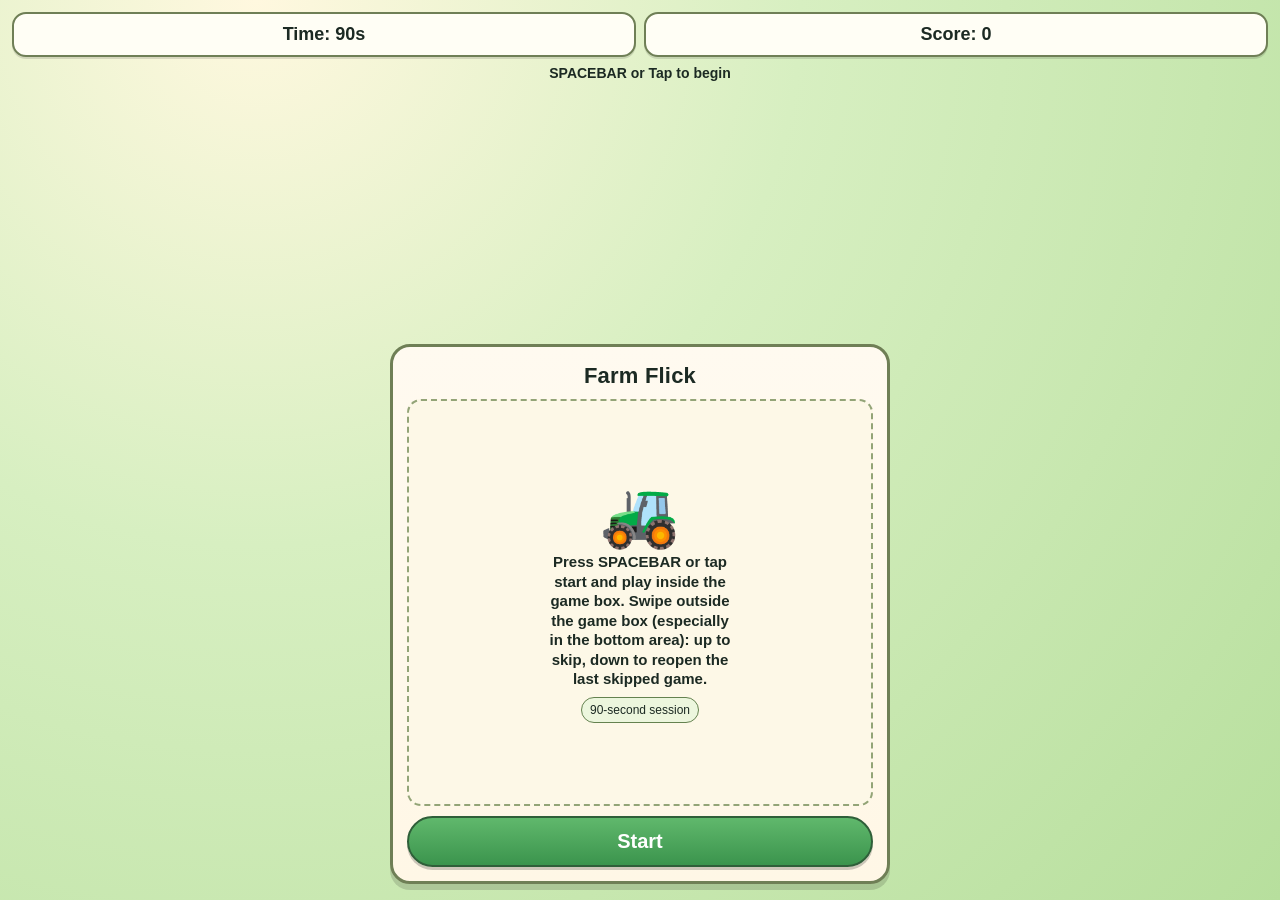
<file: index.html>
<!doctype html>
<html lang="en">
<head>
  <meta charset="utf-8">
  <meta name="viewport" content="width=device-width,initial-scale=1,maximum-scale=1,user-scalable=no">
  <title>Farm Flick Framework</title>
  <style>
    :root {
      --bg1: #f6ecd2;
      --bg2: #d7efc1;
      --bg-warn-alpha: 0;
      --bg-warn-alpha-soft: 0;
      --tempo-scale: 1;
      --ink: #1c2a23;
      --accent: #2f8f46;
      --card: #fff7e6;
      --card-line: #6f7f56;
      --danger: #e95f5f;
    }
    * {
      box-sizing: border-box;
      -webkit-tap-highlight-color: transparent;
      touch-action: manipulation;
    }
    html, body {
      margin: 0;
      width: 100%;
      height: 100%;
      overflow: hidden;
      -webkit-user-select: none;
      user-select: none;
      font-family: "Trebuchet MS", "Segoe UI", sans-serif;
      color: var(--ink);
      background:
        radial-gradient(
          circle at 82% 14%,
          rgba(255, 66, 66, var(--bg-warn-alpha)) 0%,
          rgba(255, 66, 66, 0) 54%
        ),
        radial-gradient(
          circle at 16% 84%,
          rgba(255, 128, 128, var(--bg-warn-alpha-soft)) 0%,
          rgba(255, 128, 128, 0) 48%
        ),
        radial-gradient(circle at 20% 0%, #fff8df 0%, var(--bg1) 40%, var(--bg2) 100%);
    }
    .app {
      position: relative;
      width: 100%;
      height: 100%;
      display: grid;
      grid-template-rows: auto 1fr auto;
      padding: 12px 12px 16px;
      gap: 8px;
      -webkit-user-select: none;
      user-select: none;
    }
    .hud {
      display: grid;
      grid-template-columns: 1fr 1fr;
      gap: 8px;
    }
    .pill {
      border: 2px solid var(--card-line);
      background: #fffef5;
      border-radius: 14px;
      padding: 10px 12px;
      text-align: center;
      font-weight: 700;
      font-size: 18px;
      box-shadow: 0 2px 0 rgba(0, 0, 0, 0.12);
    }
    .status {
      text-align: center;
      font-size: 14px;
      min-height: 18px;
      font-weight: 700;
    }
    .card-wrap {
      position: relative;
      display: grid;
      place-items: center;
      min-height: 0;
    }
    .card {
      width: min(92vw, 500px);
      height: min(68vh, 540px);
      min-height: 360px;
      border: 3px solid var(--card-line);
      background: linear-gradient(#fffaf0, var(--card));
      border-radius: 20px;
      box-shadow: 0 6px 0 rgba(0, 0, 0, 0.14);
      padding: 16px 14px 14px;
      display: grid;
      grid-template-rows: auto minmax(0, 1fr) minmax(40px, auto);
      gap: 10px;
      user-select: none;
    }
    .card.enter {
      animation: cardIn calc(.2s * var(--tempo-scale)) ease-out;
    }
    @keyframes cardIn {
      from { transform: translateY(12px); opacity: .7; }
      to { transform: translateY(0); opacity: 1; }
    }
    .card-head {
      text-align: center;
      font-size: 22px;
      font-weight: 800;
      letter-spacing: .2px;
      touch-action: none;
    }
    .card-body {
      border: 2px dashed #93a477;
      border-radius: 14px;
      background: #fdf8e7;
      display: grid;
      place-items: center;
      text-align: center;
      padding: 14px;
      min-height: 0;
      overflow: hidden;
      position: relative;
      z-index: 1;
    }
    .card-swipe-zone {
      width: 100%;
      min-height: 40px;
      border-radius: 12px;
      border: 1px dashed rgba(83, 109, 72, 0.35);
      background: linear-gradient(to bottom, rgba(236, 246, 221, 0.36), rgba(236, 246, 221, 0.7));
      padding-bottom: max(4px, env(safe-area-inset-bottom));
      touch-action: none;
      position: relative;
      z-index: 2;
    }
    .placeholder-icon {
      font-size: 64px;
      line-height: 1;
      margin-bottom: 6px;
      animation: bob calc(1s * var(--tempo-scale)) ease-in-out infinite alternate;
    }
    @keyframes bob {
      from { transform: translateY(0); }
      to { transform: translateY(-7px); }
    }
    .hint {
      font-size: 15px;
      line-height: 1.3;
      font-weight: 700;
      max-width: 22ch;
    }
    .chip {
      margin-top: 8px;
      font-size: 12px;
      padding: 5px 8px;
      border-radius: 999px;
      border: 1px solid #64824f;
      background: #ecf6dd;
      display: inline-block;
    }
    .mini-instruction {
      margin-top: 0;
      font-size: 16px;
      font-weight: 800;
      letter-spacing: .01em;
      padding: 8px 14px;
      text-align: center;
      justify-self: center;
      line-height: 1.2;
    }
    .burger-game {
      width: 100%;
      height: 100%;
      display: grid;
      grid-template-rows: auto 1fr;
      align-items: start;
      justify-items: center;
      gap: 10px;
      cursor: url("data:image/svg+xml,%3Csvg xmlns=%27http%3A%2F%2Fwww.w3.org%2F2000%2Fsvg%27 width=%2742%27 height=%2742%27 viewBox=%270 0 28 28%27%3E%3Crect x=%272%27 y=%279%27 width=%2710%27 height=%277%27 rx=%271.5%27 fill=%27%23e6edf3%27 stroke=%27%234d5964%27 stroke-width=%271.5%27/%3E%3Cpath d=%27M12 12h13%27 stroke=%27%237b4e28%27 stroke-width=%273%27 stroke-linecap=%27round%27/%3E%3Cpath d=%27M5 10v5M8 10v5%27 stroke=%27%234d5964%27 stroke-width=%271%27/%3E%3C/svg%3E") 6 20, pointer;
    }
    .grill-scene {
      width: min(304px, 95%);
      height: 100%;
      max-height: 220px;
      border: 3px solid #5a5d63;
      border-radius: 16px;
      background: linear-gradient(#7f838a, #61666d);
      position: relative;
      display: grid;
      grid-template-columns: repeat(3, 1fr);
      align-items: center;
      justify-items: center;
      padding: 10px 8px;
      gap: 8px;
      overflow: hidden;
      cursor: inherit;
    }
    .grill-surface {
      position: absolute;
      inset: 0;
      background:
        repeating-linear-gradient(
          to bottom,
          rgba(0, 0, 0, 0.28) 0 5px,
          rgba(255, 255, 255, 0.06) 5px 12px
      );
      pointer-events: none;
    }
    .burger-smoke-layer {
      position: absolute;
      inset: 0;
      z-index: 4;
      pointer-events: none;
      overflow: hidden;
    }
    .burger-smoke {
      position: absolute;
      width: 14px;
      height: 14px;
      margin-left: -7px;
      margin-top: -7px;
      border-radius: 50%;
      background: rgba(241, 241, 241, 0.78);
      box-shadow:
        0 0 0 2px rgba(214, 214, 214, 0.3) inset,
        0 0 8px rgba(214, 214, 214, 0.3);
      animation: grillSmoke calc(.72s * var(--tempo-scale)) ease-out forwards;
    }
    @keyframes grillSmoke {
      from { opacity: .78; transform: translate(0, 0) scale(var(--ss)); }
      to { opacity: 0; transform: translate(var(--sx), var(--sy)) scale(calc(var(--ss) + .55)); }
    }
    .patty-slot {
      position: relative;
      width: min(90px, 100%);
      aspect-ratio: 1 / 1;
      border: 0;
      background: none;
      border-radius: 50%;
      padding: 0;
      touch-action: none;
      z-index: 2;
      cursor: inherit;
    }
    .patty-face {
      position: absolute;
      inset: 0;
      border-radius: 50%;
      border: 3px solid #4d3023;
      background:
        radial-gradient(circle at 24% 20%, rgba(252, 196, 162, 0.46) 0 14%, transparent 15%),
        radial-gradient(circle at 72% 30%, rgba(235, 150, 122, 0.34) 0 18%, transparent 19%),
        radial-gradient(circle at 32% 70%, rgba(120, 57, 44, 0.3) 0 24%, transparent 25%),
        radial-gradient(circle at 50% 50%, #be7056 0 52%, #99503d 75%, #713828 100%);
      box-shadow:
        inset 0 2px 2px rgba(255, 223, 200, 0.34),
        inset 0 -10px 12px rgba(45, 20, 14, 0.34),
        0 5px 0 rgba(53, 30, 21, 0.44);
      transition:
        background calc(.16s * var(--tempo-scale)) ease,
        border-color calc(.16s * var(--tempo-scale)) ease,
        transform calc(.16s * var(--tempo-scale)) ease,
        box-shadow calc(.16s * var(--tempo-scale)) ease;
    }
    .patty-face::before,
    .patty-face::after {
      content: "";
      position: absolute;
      pointer-events: none;
    }
    .patty-face::before {
      inset: 14% 12%;
      border-radius: 50%;
      background: repeating-linear-gradient(
        -17deg,
        rgba(104, 54, 39, 0.58) 0 7px,
        rgba(160, 92, 72, 0.24) 7px 13px
      );
      opacity: 0.52;
    }
    .patty-face::after {
      left: 16%;
      right: 16%;
      top: 45%;
      height: 32%;
      border-radius: 999px;
      background: linear-gradient(
        to bottom,
        transparent 0%,
        transparent 18%,
        rgba(66, 33, 24, 0.55) 18%,
        rgba(66, 33, 24, 0.55) 36%,
        transparent 36%,
        transparent 52%,
        rgba(66, 33, 24, 0.5) 52%,
        rgba(66, 33, 24, 0.5) 68%,
        transparent 68%,
        transparent 84%,
        rgba(66, 33, 24, 0.48) 84%,
        rgba(66, 33, 24, 0.48) 100%
      );
      transform: rotate(-4deg);
      opacity: 0.74;
    }
    .patty-mark {
      position: absolute;
      left: 50%;
      top: 53%;
      width: 62%;
      height: 24%;
      margin-left: -31%;
      margin-top: -12%;
      border-radius: 999px;
      background: linear-gradient(
        to bottom,
        rgba(48, 24, 18, 0.66) 0%,
        rgba(48, 24, 18, 0.66) 18%,
        transparent 18%,
        transparent 41%,
        rgba(48, 24, 18, 0.56) 41%,
        rgba(48, 24, 18, 0.56) 60%,
        transparent 60%,
        transparent 83%,
        rgba(48, 24, 18, 0.52) 83%,
        rgba(48, 24, 18, 0.52) 100%
      );
      transform: rotate(-5deg);
      opacity: 0.8;
      transition:
        background calc(.16s * var(--tempo-scale)) ease,
        opacity calc(.16s * var(--tempo-scale)) ease,
        transform calc(.16s * var(--tempo-scale)) ease;
    }
    .patty-slot.is-flipped .patty-face {
      border-color: #3a281f;
      background:
        radial-gradient(circle at 24% 22%, rgba(173, 111, 82, 0.3) 0 12%, transparent 13%),
        radial-gradient(circle at 70% 32%, rgba(110, 62, 45, 0.36) 0 18%, transparent 19%),
        radial-gradient(circle at 34% 68%, rgba(60, 32, 24, 0.32) 0 22%, transparent 23%),
        radial-gradient(circle at 50% 50%, #86513a 0 50%, #643a2a 74%, #492a1f 100%);
      box-shadow:
        inset 0 1px 1px rgba(241, 190, 151, 0.18),
        inset 0 -11px 13px rgba(24, 11, 8, 0.42),
        0 5px 0 rgba(37, 21, 15, 0.5);
      transform: scale(1.03);
    }
    .patty-slot.is-flipped .patty-face::before {
      background: repeating-linear-gradient(
        -17deg,
        rgba(68, 34, 25, 0.64) 0 7px,
        rgba(104, 55, 40, 0.3) 7px 13px
      );
      opacity: 0.42;
    }
    .patty-slot.is-flipped .patty-face::after {
      background: linear-gradient(
        to bottom,
        transparent 0%,
        transparent 16%,
        rgba(34, 16, 12, 0.7) 16%,
        rgba(34, 16, 12, 0.7) 35%,
        transparent 35%,
        transparent 50%,
        rgba(34, 16, 12, 0.65) 50%,
        rgba(34, 16, 12, 0.65) 67%,
        transparent 67%,
        transparent 82%,
        rgba(34, 16, 12, 0.62) 82%,
        rgba(34, 16, 12, 0.62) 100%
      );
      opacity: 0.88;
    }
    .patty-slot.is-flipped .patty-mark {
      background: linear-gradient(
        to bottom,
        rgba(28, 12, 9, 0.76) 0%,
        rgba(28, 12, 9, 0.76) 20%,
        transparent 20%,
        transparent 42%,
        rgba(28, 12, 9, 0.68) 42%,
        rgba(28, 12, 9, 0.68) 61%,
        transparent 61%,
        transparent 84%,
        rgba(28, 12, 9, 0.64) 84%,
        rgba(28, 12, 9, 0.64) 100%
      );
      transform: rotate(-2deg);
      opacity: 0.92;
    }
    .burger-chip {
      margin-top: 2px;
      font-size: 16px;
      font-weight: 800;
      letter-spacing: .01em;
      padding: 8px 14px;
    }    .plant-game {
      width: 100%;
      height: 100%;
      position: relative;
      display: grid;
      grid-template-rows: auto 1fr auto;
      gap: 10px;
      align-items: start;
      justify-items: center;
    }
    .garden-bed {
      width: min(300px, 95%);
      height: 100%;
      max-height: 220px;
      position: relative;
      z-index: 1;
      border: 3px solid #6a8655;
      border-radius: 16px;
      background:
        linear-gradient(to top, #9a6f42 0 30%, #d7bf95 30% 42%, #b7d79b 42% 100%);
      display: grid;
      grid-template-columns: repeat(3, 1fr);
      align-items: end;
      gap: 6px;
      padding: 10px 8px 8px;
    }
    .plant-slot {
      position: relative;
      border: 0;
      background: none;
      height: 100%;
      min-height: 140px;
      padding: 0;
      touch-action: none;
    }
    .plant-pot {
      position: absolute;
      left: 50%;
      bottom: 6px;
      width: 52px;
      height: 38px;
      margin-left: -26px;
      border-radius: 8px 8px 14px 14px;
      border: 3px solid #644427;
      background: linear-gradient(#d08f4f, #a86435);
      box-shadow: inset 0 -6px 0 rgba(0, 0, 0, 0.15);
    }
    .plant-stem {
      position: absolute;
      left: 50%;
      bottom: 42px;
      width: 8px;
      height: 46px;
      margin-left: -4px;
      border-radius: 999px;
      background: #4f7a34;
      transition:
        transform calc(.15s * var(--tempo-scale)) ease,
        background calc(.15s * var(--tempo-scale)) ease;
    }
    .plant-leaf {
      position: absolute;
      bottom: 72px;
      width: 30px;
      height: 16px;
      border: 3px solid #44692f;
      background: #78b64d;
      border-radius: 20px 20px 20px 4px;
      transform-origin: center;
      transition:
        transform calc(.15s * var(--tempo-scale)) ease,
        background calc(.15s * var(--tempo-scale)) ease,
        border-color calc(.15s * var(--tempo-scale)) ease;
    }
    .leaf-a {
      left: 50%;
      margin-left: -30px;
      transform: rotate(-24deg);
    }
    .leaf-b {
      left: 50%;
      margin-left: 0;
      transform: scaleX(-1) rotate(-24deg);
    }
    .plant-state {
      position: absolute;
      left: 50%;
      top: 8px;
      margin-left: -20px;
      width: 40px;
      height: 30px;
      border-radius: 999px;
      border: 2px solid #587348;
      background: #edf5d8;
      font-size: 16px;
      font-weight: 900;
      display: grid;
      place-items: center;
      color: #2a4b2f;
      letter-spacing: .2px;
    }
    .plant-slot.is-dry .plant-stem {
      background: #647a4f;
      transform: skewX(-5deg);
    }
    .plant-slot.is-dry .plant-leaf {
      background: #99ad7f;
      border-color: #6d8059;
      transform: rotate(-38deg) scale(.96);
    }
    .plant-slot.is-dry .leaf-b {
      transform: scaleX(-1) rotate(-38deg) scale(.96);
    }
    .plant-slot.is-dry .plant-state {
      background: #f8e8d0;
      border-color: #8e6b3a;
      color: #8b4a2f;
    }
    .can-lane {
      width: min(300px, 95%);
      height: 92px;
      border-radius: 14px;
      border: 2px dashed #8aa270;
      background: #eff8de;
      position: relative;
      z-index: 2;
      overflow: visible;
    }
    .watering-can {
      position: absolute;
      left: 12px;
      top: 24px;
      z-index: 3;
      width: 96px;
      height: 58px;
      border: 0;
      background: none;
      padding: 0;
      touch-action: none;
      cursor: grab;
    }
    .watering-can:active {
      cursor: grabbing;
    }
    .can-body {
      position: absolute;
      left: 8px;
      top: 14px;
      width: 52px;
      height: 34px;
      border-radius: 8px;
      border: 3px solid #335f84;
      background: linear-gradient(#8fd1ff, #5ba8df);
    }
    .can-top {
      position: absolute;
      left: 16px;
      top: 8px;
      width: 34px;
      height: 10px;
      border-radius: 999px;
      border: 3px solid #335f84;
      background: #c6ecff;
    }
    .can-spout {
      position: absolute;
      right: 9px;
      top: 19px;
      width: 34px;
      height: 12px;
      border-radius: 0 999px 999px 0;
      border: 3px solid #335f84;
      border-left-width: 0;
      background: #74b9ea;
    }
    .can-handle {
      position: absolute;
      left: 2px;
      top: 12px;
      width: 20px;
      height: 30px;
      border-radius: 999px 0 0 999px;
      border: 3px solid #335f84;
      border-right-width: 0;
      background: none;
    }
    .plant-chip {
      margin-top: 0;
    }
    .wires-game {
      width: 100%;
      height: 100%;
      display: grid;
      grid-template-rows: auto 1fr;
      align-items: start;
      justify-items: center;
      gap: 10px;
    }
    .wires-stage {
      width: min(300px, 95%);
      height: 100%;
      max-height: 238px;
      border: 3px solid #5d735e;
      border-radius: 16px;
      background: linear-gradient(#f3f9ef, #dbeecf);
      box-shadow: inset 0 -7px 0 rgba(0, 0, 0, 0.08);
      padding: 10px;
      display: grid;
      grid-template-rows: auto 1fr;
      gap: 8px;
    }
    .wires-meter {
      height: 14px;
      display: grid;
      grid-template-columns: repeat(3, minmax(0, 1fr));
      gap: 5px;
      align-items: stretch;
    }
    .wires-meter-segment {
      border-radius: 999px;
      border: 2px solid #7f906f;
      background: #ebf2e6;
      box-shadow: inset 0 -2px 0 rgba(0, 0, 0, 0.12);
      transition:
        background calc(.16s * var(--tempo-scale)) ease,
        border-color calc(.16s * var(--tempo-scale)) ease,
        box-shadow calc(.16s * var(--tempo-scale)) ease;
    }
    .wires-meter-segment.is-on {
      border-color: #3f8550;
      background: linear-gradient(#9ce280, #61b64e);
      box-shadow:
        inset 0 -2px 0 rgba(0, 0, 0, 0.16),
        0 0 9px rgba(89, 170, 95, 0.36);
    }
    .wires-panel {
      position: relative;
      width: 100%;
      height: 100%;
      min-height: 150px;
      border: 2px solid #7f926f;
      border-radius: 12px;
      background:
        radial-gradient(circle at 50% 50%, rgba(244, 255, 231, 0.74) 0%, rgba(244, 255, 231, 0) 56%),
        linear-gradient(#eef8e7, #d8ebcc);
      display: grid;
      grid-template-columns: 1fr 1fr;
      column-gap: 6px;
      padding: 6px;
      touch-action: none;
      overflow: hidden;
      transition:
        border-color calc(.14s * var(--tempo-scale)) ease,
        box-shadow calc(.14s * var(--tempo-scale)) ease;
    }
    .wires-panel.is-invalid {
      border-color: #be6666;
      box-shadow: 0 0 0 2px rgba(190, 102, 102, 0.22);
      animation: wiresInvalid calc(.24s * var(--tempo-scale)) ease;
    }
    @keyframes wiresInvalid {
      0%, 100% { transform: translateX(0); }
      30% { transform: translateX(-3px); }
      60% { transform: translateX(3px); }
    }
    .wires-canvas {
      position: absolute;
      inset: 0;
      width: 100%;
      height: 100%;
      pointer-events: none;
      overflow: visible;
    }
    .wires-line {
      opacity: 0;
      transition: opacity calc(.12s * var(--tempo-scale)) linear;
      filter: drop-shadow(0 0 4px rgba(0, 0, 0, 0.2));
    }
    .wires-active-line {
      stroke-dasharray: 11 9;
      animation: wiresFlow calc(.62s * var(--tempo-scale)) linear infinite;
    }
    @keyframes wiresFlow {
      to { stroke-dashoffset: -20; }
    }
    .wires-side {
      position: relative;
      z-index: 1;
      display: grid;
      grid-template-rows: repeat(3, minmax(0, 1fr));
      gap: 7px;
      align-items: stretch;
    }
    .wires-left {
      justify-items: start;
    }
    .wires-right {
      justify-items: end;
    }
    .wires-start,
    .wires-socket {
      border-radius: 14px;
      border: 2px solid #798b70;
      box-shadow: inset 0 -2px 0 rgba(0, 0, 0, 0.08);
      display: flex;
      align-items: center;
      justify-content: center;
      padding: 0;
    }
    .wires-start {
      width: min(52px, 100%);
      min-height: 42px;
      background: #f9fff4;
      color: #27442c;
      cursor: grab;
      touch-action: none;
      transition:
        transform calc(.09s * var(--tempo-scale)) ease,
        border-color calc(.14s * var(--tempo-scale)) ease,
        background calc(.14s * var(--tempo-scale)) ease,
        opacity calc(.14s * var(--tempo-scale)) ease;
    }
    .wires-start:active {
      transform: scale(0.98);
      cursor: grabbing;
    }
    .wires-start.is-connected {
      border-color: #577d57;
      background: #deeed4;
      cursor: default;
      opacity: 0.9;
    }
    .wires-start-dot {
      width: 15px;
      height: 15px;
      border-radius: 50%;
      border: 2px solid #36503a;
      background: var(--wire-color);
      box-shadow: 0 0 0 2px rgba(90, 120, 94, 0.18);
      flex: none;
    }
    .wires-start-pin {
      width: 8px;
      height: 5px;
      margin-left: 4px;
      border-radius: 0 999px 999px 0;
      background: #5a7060;
      box-shadow: inset 0 -1px 0 rgba(0, 0, 0, 0.18);
      flex: none;
    }
    .wires-socket {
      width: min(48px, 100%);
      min-height: 38px;
      background: #f6f5ec;
      color: #2f4833;
      pointer-events: none;
      transition:
        border-color calc(.14s * var(--tempo-scale)) ease,
        background calc(.14s * var(--tempo-scale)) ease;
    }
    .wires-socket-ring {
      width: 15px;
      height: 15px;
      border-radius: 50%;
      border: 2px solid var(--wire-color);
      background: #fcfff7;
      box-shadow: inset 0 0 0 2px rgba(255, 255, 255, 0.7);
      flex: none;
      order: 2;
    }
    .wires-socket.is-filled {
      border-color: #567c57;
      background: #dfefd4;
    }
    .wires-socket.is-filled .wires-socket-ring {
      background: var(--wire-color);
      box-shadow:
        inset 0 0 0 2px rgba(255, 255, 255, 0.54),
        0 0 9px rgba(72, 112, 88, 0.26);
    }
    .wires-chip {
      margin-top: 0;
    }
    .letterfill-game {
      --letterfill-cell-size: clamp(28px, 8.2vw, 35px);
      width: 100%;
      height: 100%;
      display: grid;
      grid-template-rows: auto auto 1fr;
      align-content: start;
      justify-items: center;
      gap: 12px;
    }
    .letterfill-board {
      width: min(100%, calc((var(--letterfill-cell-size) * 5) + 24px));
      display: block;
    }
    .letterfill-row {
      display: grid;
      gap: 6px;
      align-items: stretch;
      width: 100%;
      justify-content: center;
    }
    .letterfill-row.is-app {
      grid-template-columns: repeat(3, var(--letterfill-cell-size));
    }
    .letterfill-row.is-lovin {
      grid-template-columns: repeat(5, var(--letterfill-cell-size));
      margin-top: 6px;
    }
    .letterfill-slot {
      width: var(--letterfill-cell-size);
      min-height: var(--letterfill-cell-size);
      border-radius: 9px;
      border: 2px solid #718365;
      background: #f9fff2;
      box-shadow: inset 0 -2px 0 rgba(0, 0, 0, 0.09);
      font-size: calc(var(--letterfill-cell-size) - 2px);
      font-weight: 900;
      line-height: 1;
      letter-spacing: .02em;
      color: #2f4a2f;
      padding: 0;
      transition:
        border-color calc(.14s * var(--tempo-scale)) ease,
        background calc(.14s * var(--tempo-scale)) ease;
    }
    .letterfill-slot.is-fixed {
      background: #eef5e2;
      border-color: #79896d;
      color: #395036;
      cursor: default;
    }
    .letterfill-slot.is-missing {
      background: #fff8e3;
      border-color: #9e854a;
      color: #8d6824;
    }
    .letterfill-slot.is-filled {
      background: #dff2d7;
      border-color: #588153;
      color: #26482b;
    }
    .letterfill-tiles {
      width: calc((var(--letterfill-cell-size) * 2) + 6px);
      display: grid;
      grid-template-columns: repeat(2, var(--letterfill-cell-size));
      gap: 6px;
      justify-content: center;
      margin-top: 12px;
    }
    .letterfill-tile {
      width: var(--letterfill-cell-size);
      height: var(--letterfill-cell-size);
      border-radius: 9px;
      border: 2px solid #637e56;
      background: linear-gradient(#edf8de, #d7edc4);
      box-shadow:
        inset 0 -3px 0 rgba(0, 0, 0, 0.11),
        0 2px 0 rgba(0, 0, 0, 0.1);
      font-size: calc(var(--letterfill-cell-size) - 2px);
      font-weight: 900;
      line-height: 1;
      letter-spacing: .03em;
      color: #2b4a2c;
      padding: 0;
      transition:
        border-color calc(.14s * var(--tempo-scale)) ease,
        background calc(.14s * var(--tempo-scale)) ease,
        opacity calc(.14s * var(--tempo-scale)) ease;
      touch-action: none;
      cursor: grab;
    }
    .letterfill-slot:active,
    .letterfill-tile:active {
      transform: none;
    }
    .letterfill-slot:focus,
    .letterfill-slot:focus-visible,
    .letterfill-tile:focus,
    .letterfill-tile:focus-visible {
      outline: none;
      box-shadow: none;
      transform: none;
    }
    .letterfill-tile.is-dragging {
      border-color: #3d7e52;
      background: linear-gradient(#d8f5c7, #bde7a9);
      box-shadow: inset 0 -3px 0 rgba(0, 0, 0, 0.14);
      opacity: 0.72;
      cursor: grabbing;
      transform: none;
    }
    .letterfill-tile.is-used {
      opacity: 0.42;
      border-color: #7b8b75;
      background: linear-gradient(#edf2e7, #d9dfd1);
      cursor: default;
    }
    .letterfill-drag-ghost {
      position: fixed;
      left: 0;
      top: 0;
      width: var(--letterfill-cell-size);
      height: var(--letterfill-cell-size);
      margin-left: calc(var(--letterfill-cell-size) * -0.5);
      margin-top: calc(var(--letterfill-cell-size) * -0.5);
      border-radius: 9px;
      border: 2px solid #3d7e52;
      background: linear-gradient(#d8f5c7, #bde7a9);
      box-shadow:
        inset 0 -3px 0 rgba(0, 0, 0, 0.14),
        0 5px 10px rgba(0, 0, 0, 0.2);
      display: grid;
      place-items: center;
      font-size: calc(var(--letterfill-cell-size) - 2px);
      font-weight: 900;
      letter-spacing: .03em;
      color: #254429;
      pointer-events: none;
      z-index: 20;
      transform: rotate(-4deg);
    }
    .letterfill-slot.is-invalid,
    .letterfill-tile.is-invalid {
      animation: letterfillInvalid calc(.18s * var(--tempo-scale)) ease;
      border-color: #b66161;
    }
    @keyframes letterfillInvalid {
      0%, 100% { transform: translateX(0); }
      30% { transform: translateX(-3px); }
      60% { transform: translateX(3px); }
    }
    .letterfill-chip {
      margin-top: 0;
    }
    .vanish-game {
      width: 100%;
      height: 100%;
      display: grid;
      grid-template-rows: auto 1fr;
      align-items: start;
      justify-items: center;
      gap: 10px;
    }
    .vanish-scene {
      width: min(300px, 95%);
      height: 100%;
      max-height: 238px;
      border: 3px solid #5e6180;
      border-radius: 16px;
      background:
        radial-gradient(circle at 30% 20%, #2f3955 0%, #1d2236 45%, #101423 100%);
      box-shadow: inset 0 -8px 0 rgba(0, 0, 0, 0.3);
      padding: 12px;
      display: grid;
      place-items: center;
    }
    .vanish-grid {
      width: min(236px, 100%);
      height: min(236px, 100%);
      display: grid;
      grid-template-columns: repeat(4, 1fr);
      grid-template-rows: repeat(4, 1fr);
      gap: 7px;
    }
    .vanish-tile {
      position: relative;
      border: 2px solid #5a5f75;
      border-radius: 10px;
      background: linear-gradient(#868ca5, #62687f);
      box-shadow:
        inset 0 -3px 0 rgba(0, 0, 0, 0.22),
        0 0 0 1px rgba(255, 255, 255, 0.06);
      padding: 0;
      touch-action: manipulation;
      transition:
        background calc(.16s * var(--tempo-scale)) ease,
        border-color calc(.16s * var(--tempo-scale)) ease,
        box-shadow calc(.16s * var(--tempo-scale)) ease,
        transform calc(.1s * var(--tempo-scale)) ease;
    }
    .vanish-tile:active {
      transform: scale(0.97);
    }
    .vanish-tile.is-safe-preview,
    .vanish-tile.is-revealed {
      border-color: #4eaf6d;
      background: linear-gradient(#80d993, #54a967);
      box-shadow:
        inset 0 -3px 0 rgba(0, 0, 0, 0.18),
        0 0 10px rgba(111, 230, 149, 0.35);
    }
    .vanish-tile.is-pit-flash {
      border-color: #c24f4f;
      background: linear-gradient(#ee8484, #cc5f5f);
      box-shadow: inset 0 -3px 0 rgba(0, 0, 0, 0.22);
    }
    .vanish-tile.is-avatar::before {
      content: "";
      position: absolute;
      left: 50%;
      top: 50%;
      width: 52%;
      height: 52%;
      border-radius: 50%;
      border: 2px solid #2f5635;
      background: radial-gradient(circle at 38% 36%, #fdf2cf 0 25%, #d2bc83 65%, #9f8657 100%);
      transform: translate(-50%, -50%);
      box-shadow: 0 1px 0 rgba(0, 0, 0, 0.3);
    }
    .vanish-marker {
      position: absolute;
      right: 6px;
      top: 4px;
      font-size: 11px;
      line-height: 1;
      font-weight: 900;
      color: #f2f5ff;
      text-shadow: 0 1px 0 rgba(0, 0, 0, 0.45);
      pointer-events: none;
    }
    .vanish-tile.is-start .vanish-marker {
      color: #fff6d2;
    }
    .vanish-tile.is-goal .vanish-marker {
      color: #ffe07e;
      font-size: 12px;
    }
    .vanish-chip {
      margin-top: 0;
    }    .maze-game {
      width: 100%;
      height: 100%;
      display: grid;
      grid-template-rows: auto 1fr;
      align-items: start;
      justify-items: center;
      gap: 10px;
    }
    .maze-stage {
      position: relative;
      width: min(304px, 95%);
      height: 100%;
      max-height: 238px;
      border: 3px solid #4f7356;
      border-radius: 16px;
      background:
        radial-gradient(circle at 80% 12%, rgba(255, 255, 255, 0.45) 0%, rgba(255, 255, 255, 0) 36%),
        linear-gradient(to top, #34453b 0%, #43594b 20%, #587264 40%, #668977 100%);
      box-shadow: inset 0 -8px 0 rgba(0, 0, 0, 0.2);
      overflow: hidden;
      touch-action: pan-y;
      outline: none;
    }
    .maze-stage:focus-visible {
      box-shadow:
        inset 0 -8px 0 rgba(0, 0, 0, 0.2),
        0 0 0 3px rgba(110, 178, 125, 0.35);
    }
    .maze-wall {
      position: absolute;
      top: 0;
      bottom: 0;
      width: 14px;
      border-left: 2px solid #2b3f33;
      border-right: 2px solid #2b3f33;
      background:
        repeating-linear-gradient(
          to bottom,
          #879d89 0 10px,
          #6d876f 10px 20px
        );
      opacity: 0.95;
      z-index: 2;
      pointer-events: none;
    }
    .maze-wall-left {
      left: 0;
    }
    .maze-wall-right {
      right: 0;
    }
    .maze-lanes {
      position: absolute;
      inset: 0 14px;
      display: grid;
      grid-template-columns: repeat(3, minmax(0, 1fr));
      pointer-events: none;
      z-index: 1;
    }
    .maze-lane {
      border-left: 1px dashed rgba(227, 246, 221, 0.2);
      border-right: 1px dashed rgba(227, 246, 221, 0.2);
    }
    .maze-finish {
      position: absolute;
      left: 16px;
      right: 16px;
      top: 6px;
      height: 26px;
      border-radius: 9px;
      border: 2px solid #30633d;
      background:
        repeating-linear-gradient(
          90deg,
          #dcefd4 0 10px,
          #77a06f 10px 20px
        );
      color: #24452d;
      font-size: 11px;
      font-weight: 900;
      letter-spacing: 0.14em;
      display: grid;
      place-items: center;
      box-shadow: 0 2px 0 rgba(0, 0, 0, 0.2);
      transition:
        filter calc(.18s * var(--tempo-scale)) ease,
        transform calc(.18s * var(--tempo-scale)) ease,
        border-color calc(.18s * var(--tempo-scale)) ease;
      z-index: 4;
      pointer-events: none;
    }
    .maze-finish.is-open {
      border-color: #4cad62;
      filter: brightness(1.12);
      transform: scale(1.02);
    }
    .maze-obstacles {
      position: absolute;
      inset: 0;
      z-index: 3;
      pointer-events: none;
    }
    .maze-obstacle {
      position: absolute;
      left: 14px;
      right: 14px;
      height: 48px;
      transform: translateZ(0);
    }
    .maze-obstacle-strip {
      width: 100%;
      height: 100%;
      display: grid;
      grid-template-columns: repeat(3, minmax(0, 1fr));
      gap: 4px;
      align-items: stretch;
    }
    .maze-cell {
      border-radius: 8px;
    }
    .maze-cell.is-gap {
      background: transparent;
      border: 0;
      box-shadow: none;
    }
    .maze-cell.is-block {
      border: 2px solid #4e6255;
      box-shadow: inset 0 -4px 0 rgba(0, 0, 0, 0.2);
    }
    .maze-obstacle.is-wall .maze-cell.is-block {
      background:
        repeating-linear-gradient(
          -45deg,
          #8d9d8f 0 8px,
          #788c7c 8px 16px
        );
      border-color: #4a5f4f;
    }
    .maze-obstacle.is-pillar .maze-cell.is-block {
      background:
        linear-gradient(to right, #647d6f 0 24%, #8ea294 24% 76%, #647d6f 76% 100%);
      border-color: #445c4d;
      width: 70%;
      justify-self: center;
    }
    .maze-obstacle.is-gate .maze-cell.is-block {
      background:
        repeating-linear-gradient(
          to right,
          #8ea39f 0 6px,
          #5f7974 6px 12px
        );
      border-color: #3d5d57;
    }
    .maze-avatar {
      position: absolute;
      bottom: 20px;
      left: 50%;
      width: 42px;
      height: 50px;
      margin-left: -21px;
      pointer-events: none;
      z-index: 5;
      transition: left calc(.12s * var(--tempo-scale)) ease-out;
      transform: translateX(-50%);
    }
    .maze-avatar-head {
      position: absolute;
      left: 50%;
      top: 0;
      width: 18px;
      height: 18px;
      margin-left: -9px;
      border-radius: 50%;
      border: 2px solid #38513f;
      background: radial-gradient(circle at 40% 35%, #fff0d0 0%, #d7be92 70%, #bfa173 100%);
    }
    .maze-avatar-body {
      position: absolute;
      left: 50%;
      top: 16px;
      width: 30px;
      height: 32px;
      margin-left: -15px;
      border-radius: 9px;
      border: 2px solid #305d3c;
      background:
        linear-gradient(#7ac078 0 58%, #44515d 58% 100%);
      box-shadow: inset 0 -4px 0 rgba(0, 0, 0, 0.18);
    }
    .maze-avatar.is-shifting {
      animation: mazeShift calc(.15s * var(--tempo-scale)) ease-out;
    }
    @keyframes mazeShift {
      from { transform: translateX(-50%) scale(0.96); }
      to { transform: translateX(-50%) scale(1); }
    }
    .maze-stage.is-hit {
      animation: mazeHit calc(.19s * var(--tempo-scale)) ease;
    }
    @keyframes mazeHit {
      0%, 100% { filter: brightness(1); }
      40% { filter: brightness(1.15) saturate(1.1); }
    }
    .maze-stage.is-wall-bump .maze-avatar {
      animation: mazeBump calc(.16s * var(--tempo-scale)) ease;
    }
    @keyframes mazeBump {
      0%, 100% { transform: translateX(-50%) translateY(0); }
      50% { transform: translateX(-50%) translateY(-2px); }
    }
    .maze-chip {
      margin-top: 0;
    }
    .harvest-game {
      width: 100%;
      height: 100%;
      display: grid;
      grid-template-rows: auto auto 1fr;
      gap: 8px;
      align-items: stretch;
    }
    .harvest-hud {
      display: grid;
      grid-template-columns: 1fr 1fr;
      gap: 8px;
      align-items: center;
    }
    .harvest-chip {
      margin: 0;
      justify-self: stretch;
      text-align: center;
    }
    .harvest-scene {
      position: relative;
      border: 3px solid #678155;
      border-radius: 16px;
      background:
        radial-gradient(circle at 20% 12%, rgba(255, 255, 255, 0.52) 0%, rgba(255, 255, 255, 0) 36%),
        linear-gradient(to top, #a6764b 0 20%, #d1ba8f 20% 30%, #b7d79b 30% 100%);
      overflow: hidden;
      touch-action: none;
      outline: none;
    }
    .harvest-ground {
      position: absolute;
      left: 0;
      right: 0;
      bottom: 0;
      height: 48px;
      background:
        repeating-linear-gradient(
          to right,
          rgba(255, 255, 255, 0.08) 0 14px,
          rgba(255, 255, 255, 0) 14px 28px
        ),
        linear-gradient(#8e6d48, #765537);
      border-top: 3px solid #644225;
    }
    .harvest-falls,
    .harvest-feedback {
      position: absolute;
      inset: 0;
      pointer-events: none;
    }
    .harvest-item {
      position: absolute;
      width: 30px;
      height: 30px;
      margin-left: -15px;
      margin-top: -15px;
      font-size: 0;
      line-height: 0;
      filter: drop-shadow(0 2px 1px rgba(0, 0, 0, 0.24));
      user-select: none;
    }
    .harvest-item::before {
      position: absolute;
      inset: 0;
      display: grid;
      place-items: center;
      font-size: 24px;
      line-height: 1;
      content: "";
    }
    .harvest-item.is-apple::before {
      content: "🍎";
      transform: rotate(-8deg);
    }
    .harvest-item.is-orange::before {
      content: "🍊";
      transform: rotate(5deg);
    }
    .harvest-item.is-pear::before {
      content: "🍐";
      transform: rotate(-4deg);
    }
    .harvest-basket {
      position: absolute;
      bottom: 8px;
      left: 50%;
      width: 86px;
      height: 46px;
      margin-left: -43px;
      border: 3px solid #6a4525;
      border-radius: 14px 14px 18px 18px;
      background:
        repeating-linear-gradient(
          to right,
          rgba(255, 255, 255, 0.14) 0 7px,
          rgba(255, 255, 255, 0.02) 7px 13px
        ),
        linear-gradient(#d39a61, #ab7040);
      box-shadow: inset 0 -6px 0 rgba(0, 0, 0, 0.16);
      pointer-events: none;
      transition: transform calc(.1s * var(--tempo-scale)) ease;
    }
    .harvest-basket::before {
      content: "";
      position: absolute;
      left: 50%;
      top: -18px;
      width: 52px;
      height: 24px;
      margin-left: -26px;
      border: 3px solid #744b27;
      border-bottom: 0;
      border-radius: 999px 999px 0 0;
      background: none;
      opacity: 0.8;
    }
    .harvest-basket.is-hit {
      animation: harvestBasketHit calc(.14s * var(--tempo-scale)) ease-out;
    }
    .harvest-float {
      position: absolute;
      transform: translate(-50%, -50%);
      font-size: 15px;
      line-height: 1;
      font-weight: 900;
      text-shadow: 0 1px 0 rgba(0, 0, 0, 0.38);
      animation: harvestFloat calc(.62s * var(--tempo-scale)) ease-out forwards;
      pointer-events: none;
    }
    .harvest-float.is-positive {
      color: #f5ff8f;
    }
    .harvest-float.is-neutral {
      color: #f8e5d2;
    }
    .harvest-help {
      justify-self: center;
      margin-bottom: 2px;
    }
    @keyframes harvestBasketHit {
      0% { transform: translateY(0) scale(1); }
      50% { transform: translateY(-4px) scale(1.04); }
      100% { transform: translateY(0) scale(1); }
    }
    @keyframes harvestFloat {
      from { opacity: 1; transform: translate(-50%, -50%) scale(0.82); }
      to { opacity: 0; transform: translate(-50%, -132%) scale(1.08); }
    }    .slingshot-game {
      width: 100%;
      height: 100%;
      display: grid;
      grid-template-rows: auto 1fr;
      align-items: stretch;
      gap: 10px;
    }
    .slingshot-chip {
      margin: 0;
      justify-self: center;
      text-align: center;
    }
    .slingshot-scene {
      position: relative;
      border: 3px solid #698152;
      border-radius: 16px;
      overflow: hidden;
      background:
        radial-gradient(circle at 16% 14%, rgba(255, 255, 255, 0.58) 0%, rgba(255, 255, 255, 0) 38%),
        linear-gradient(to top, #8f6746 0 22%, #b38a61 22% 31%, #c8e39f 31% 100%);
      touch-action: none;
    }
    .slingshot-hill {
      position: absolute;
      left: -10%;
      right: 28%;
      bottom: 28%;
      height: 40%;
      border-radius: 54% 46% 0 0;
      background: linear-gradient(to top, rgba(93, 140, 77, 0.92), rgba(132, 182, 109, 0.9));
      pointer-events: none;
    }
    .slingshot-target {
      position: absolute;
      right: 10.5%;
      top: 26%;
      width: 72px;
      height: 72px;
      border-radius: 50%;
      border: 4px solid #6e4528;
      box-shadow:
        0 4px 0 rgba(0, 0, 0, 0.16),
        inset 0 0 0 9px #f4efe7,
        inset 0 0 0 18px #e24f4f,
        inset 0 0 0 28px #f9f4ef;
      background: radial-gradient(circle at center, #b53f3f 0 10px, transparent 10px);
      transition:
        transform calc(.18s * var(--tempo-scale)) ease,
        filter calc(.18s * var(--tempo-scale)) ease;
      z-index: 2;
    }
    .slingshot-target::before {
      content: "";
      position: absolute;
      left: 50%;
      top: 50%;
      width: 12px;
      height: 12px;
      margin-left: -6px;
      margin-top: -6px;
      border-radius: 50%;
      background: #832323;
      box-shadow: 0 0 0 2px rgba(255, 220, 220, 0.5);
    }
    .slingshot-target.is-hit {
      transform: scale(1.07);
      filter: brightness(1.2);
      animation: slingshotHit calc(.2s * var(--tempo-scale)) ease-out;
    }
    .slingshot-target.is-miss {
      animation: slingshotMiss calc(.22s * var(--tempo-scale)) ease-out;
    }
    .slingshot-stand {
      position: absolute;
      left: 17%;
      top: 43%;
      width: 60px;
      height: 118px;
      pointer-events: none;
      z-index: 3;
    }
    .slingshot-stand::before {
      content: "";
      position: absolute;
      left: 50%;
      bottom: 0;
      width: 18px;
      height: 78px;
      margin-left: -9px;
      border-radius: 9px;
      background: linear-gradient(#8a5531, #6e401f);
      box-shadow: inset 0 2px 0 rgba(255, 210, 170, 0.26);
    }
    .slingshot-fork {
      position: absolute;
      bottom: 58px;
      width: 14px;
      height: 62px;
      border-radius: 999px;
      background: linear-gradient(#9a6038, #744321);
      box-shadow: inset 0 2px 0 rgba(255, 212, 168, 0.26);
    }
    .slingshot-fork.fork-a {
      left: 8px;
      transform: rotate(-22deg);
      transform-origin: bottom center;
    }
    .slingshot-fork.fork-b {
      right: 8px;
      transform: rotate(22deg);
      transform-origin: bottom center;
    }
    .slingshot-band {
      position: absolute;
      height: 5px;
      border-radius: 999px;
      background: linear-gradient(to right, #7f3d2e, #5d2319);
      transform-origin: left center;
      pointer-events: none;
      box-shadow: 0 1px 0 rgba(255, 210, 183, 0.24);
      z-index: 4;
    }
    .slingshot-trajectory {
      position: absolute;
      inset: 0;
      pointer-events: none;
      opacity: 0;
      transition: opacity calc(.1s * var(--tempo-scale)) ease;
      z-index: 5;
    }
    .slingshot-trajectory.is-visible {
      opacity: 1;
    }
    .slingshot-trajectory-dot {
      position: absolute;
      width: 9px;
      height: 9px;
      margin-left: -4.5px;
      margin-top: -4.5px;
      border-radius: 50%;
      background:
        radial-gradient(circle at 35% 35%, rgba(255, 251, 241, 0.95) 0 26%, rgba(250, 174, 127, 0.9) 27% 60%, rgba(216, 124, 83, 0.84) 61% 100%);
      box-shadow:
        0 0 0 1px rgba(114, 61, 37, 0.2),
        0 0 10px rgba(239, 165, 112, 0.28);
      opacity: var(--dot-alpha, .8);
    }
    .slingshot-pouch {
      position: absolute;
      width: 30px;
      height: 24px;
      margin-left: -15px;
      margin-top: -12px;
      border-radius: 10px 10px 12px 12px;
      border: 2px solid #5a281f;
      background: linear-gradient(#9b4b36, #712f23);
      box-shadow:
        0 2px 0 rgba(0, 0, 0, 0.2),
        inset 0 1px 0 rgba(255, 207, 172, 0.22);
      padding: 0;
      touch-action: none;
      cursor: grab;
      z-index: 6;
    }
    .slingshot-pouch:active {
      cursor: grabbing;
    }
    .slingshot-pouch.is-spent {
      opacity: 0.48;
      cursor: default;
    }
    .slingshot-stone {
      position: absolute;
      width: 18px;
      height: 18px;
      margin-left: -9px;
      margin-top: -9px;
      border-radius: 50%;
      background:
        radial-gradient(circle at 35% 30%, #d7dde0 0 24%, #a6afb6 25% 56%, #7d878f 57% 100%);
      box-shadow:
        0 1px 1px rgba(0, 0, 0, 0.32),
        inset 0 1px 0 rgba(255, 255, 255, 0.35);
      pointer-events: none;
      z-index: 7;
    }
    .slingshot-stone.is-spent {
      opacity: 0.72;
    }
    @keyframes slingshotHit {
      0% { transform: scale(1); }
      55% { transform: scale(1.1); }
      100% { transform: scale(1.07); }
    }
    @keyframes slingshotMiss {
      0% { transform: translateX(0); }
      25% { transform: translateX(-3px); }
      50% { transform: translateX(3px); }
      75% { transform: translateX(-2px); }
      100% { transform: translateX(0); }
    }
    .eightball-game {
      width: 100%;
      height: 100%;
      display: grid;
      grid-template-rows: auto 1fr auto;
      gap: 10px;
      align-items: start;
      justify-items: center;
    }
    .eightball-table {
      width: min(304px, 95%);
      height: 100%;
      max-height: 238px;
      border: 3px solid #5b3a1f;
      border-radius: 18px;
      position: relative;
      overflow: hidden;
      background:
        radial-gradient(circle at 20% 18%, rgba(255, 255, 255, 0.24) 0%, rgba(255, 255, 255, 0) 36%),
        linear-gradient(145deg, #247944, #165a32);
      box-shadow:
        inset 0 0 0 8px #8d5f36,
        inset 0 -6px 0 rgba(0, 0, 0, 0.2);
      touch-action: none;
      cursor: crosshair;
    }
    .eightball-pocket-layer {
      position: absolute;
      inset: 0;
      pointer-events: none;
    }
    .eightball-pocket {
      position: absolute;
      width: 40px;
      height: 40px;
      margin-left: -20px;
      margin-top: -20px;
      border-radius: 50%;
      background: #142112;
      border: 2px solid #2d3d27;
      box-shadow: inset 0 0 8px rgba(0, 0, 0, 0.6);
      pointer-events: none;
    }
    .eightball-pocket.is-target {
      border-color: #d6cf66;
      box-shadow:
        inset 0 0 8px rgba(0, 0, 0, 0.58),
        0 0 0 2px rgba(247, 226, 102, 0.35),
        0 0 16px rgba(255, 234, 97, 0.45);
      animation: eightballPocketPulse calc(1.15s * var(--tempo-scale)) ease-in-out infinite;
    }
    @keyframes eightballPocketPulse {
      0%, 100% { transform: scale(1); }
      50% { transform: scale(1.06); }
    }
    .eightball-ball {
      position: absolute;
      width: 22px;
      height: 22px;
      border-radius: 50%;
      border: 2px solid rgba(18, 25, 18, 0.65);
      pointer-events: none;
      transition:
        opacity calc(.16s * var(--tempo-scale)) linear,
        transform calc(.2s * var(--tempo-scale)) ease-out;
      box-shadow: 0 2px 2px rgba(0, 0, 0, 0.35);
    }
    .eightball-cueball {
      background:
        radial-gradient(circle at 34% 32%, #ffffff 0%, #ffffff 38%, #d7dadf 100%);
    }
    .eightball-eightball {
      display: grid;
      place-items: center;
      background:
        radial-gradient(circle at 35% 28%, #6a6a6a 0%, #2a2a2a 30%, #0f0f0f 100%);
      color: #f7f7f7;
      font-size: 10px;
      font-weight: 900;
      text-shadow: 0 1px 0 rgba(0, 0, 0, 0.4);
    }
    .eightball-label {
      width: 12px;
      height: 12px;
      border-radius: 50%;
      background: rgba(255, 255, 255, 0.92);
      color: #171717;
      line-height: 12px;
      text-align: center;
      font-size: 8px;
      font-weight: 900;
    }
    .eightball-ball.is-pocketed {
      opacity: 0;
      transform: scale(0.45);
    }
    .eightball-aim {
      position: absolute;
      inset: 0;
      pointer-events: none;
      opacity: 0;
      transition: opacity calc(.1s * var(--tempo-scale)) linear;
    }
    .eightball-aim.is-visible {
      opacity: 1;
    }
    .eightball-aim-line {
      position: absolute;
      left: 0;
      top: 0;
      height: 4px;
      border-radius: 999px;
      transform-origin: left center;
      background: linear-gradient(to right, rgba(255, 255, 255, 0.9), rgba(255, 255, 255, 0.1));
      box-shadow: 0 0 6px rgba(255, 255, 255, 0.45);
    }
    .eightball-cue-stick {
      position: absolute;
      left: 0;
      top: 0;
      height: 6px;
      border-radius: 999px;
      transform-origin: left center;
      border: 1px solid #6b4629;
      background: linear-gradient(to right, #b88553, #8f633d 70%, #6f4a2f 100%);
      box-shadow: inset 0 1px 0 rgba(255, 255, 255, 0.24);
    }
    .eightball-chip,
    .eightball-status {
      margin-top: 0;
      text-align: center;
    }
    .eightball-status {
      font-size: 13px;
      min-width: min(304px, 95%);
      background: #f2f6df;
    }
    .is-hidden {
      display: none;
    }
    .btn {
      border: 2px solid #2f5f39;
      background: linear-gradient(#60b86c, #3b944d);
      color: #fff;
      border-radius: 999px;
      font-size: 20px;
      font-weight: 900;
      padding: 12px 22px;
      box-shadow: 0 3px 0 rgba(0, 0, 0, 0.2);
    }
    .btn:active {
      transform: translateY(1px);
    }
    .swipe-cue {
      align-self: end;
      text-align: center;
      font-size: 18px;
      font-weight: 900;
      letter-spacing: .6px;
      color: #2f5f39;
      animation: cue calc(1s * var(--tempo-scale)) infinite ease-in-out;
    }
    @keyframes cue {
      0%, 100% { transform: translateY(0); opacity: .75; }
      50% { transform: translateY(-7px); opacity: 1; }
    }
    .toast {
      position: absolute;
      top: -10px;
      left: 50%;
      transform: translateX(-50%);
      color: #fff;
      background: #1f9d45;
      border: 2px solid #0b6829;
      border-radius: 10px;
      font-weight: 900;
      padding: 8px 12px;
      box-shadow: 0 4px 0 rgba(0, 0, 0, 0.2);
      animation: toastIn calc(.7s * var(--tempo-scale)) ease forwards;
      pointer-events: none;
    }
    @keyframes toastIn {
      0% { opacity: 0; transform: translate(-50%, 8px); }
      20% { opacity: 1; transform: translate(-50%, 0); }
      80% { opacity: 1; transform: translate(-50%, -2px); }
      100% { opacity: 0; transform: translate(-50%, -10px); }
    }
    .confetti-layer {
      position: absolute;
      inset: 0;
      pointer-events: none;
      overflow: hidden;
    }
    .confetti {
      position: absolute;
      width: 8px;
      height: 12px;
      border-radius: 2px;
      animation: pop calc(.7s * var(--tempo-scale)) ease-out forwards;
    }
    @keyframes pop {
      from { opacity: 1; transform: translate(var(--x), var(--y)) rotate(0deg); }
      to { opacity: 0; transform: translate(calc(var(--x) + var(--dx)), calc(var(--y) + var(--dy))) rotate(360deg); }
    }
  </style>
</head>
<body>
  <main class="app">
    <section class="hud">
      <div class="pill">Time: <span id="timer">90</span>s</div>
      <div class="pill">Score: <span id="score">0</span></div>
    </section>
    <div class="status" id="status">SPACE BAR or Tap to begin</div>
    <section class="card-wrap">
      <div id="card" class="card"></div>
      <div id="feedback"></div>
      <div id="confetti" class="confetti-layer"></div>
    </section>
  </main>
  <script src="./framework-core.js"></script>
  <script src="./minigame-burger.js"></script>
  <script src="./minigame-vanishing.js"></script>
  <script src="./minigame-plant.js"></script>
  <script src="./minigame-slingshot.js"></script>
  <script src="./minigame-maze.js"></script>
  <script src="./minigame-harvest.js"></script>
  <script src="./minigame-eightball.js"></script>
  <script src="./minigame-wires.js"></script>
  <script src="./minigame-letterfill.js"></script>
  <script src="./minigames.js"></script>
  <script src="./app.js"></script>
</body>
</html>
</file>
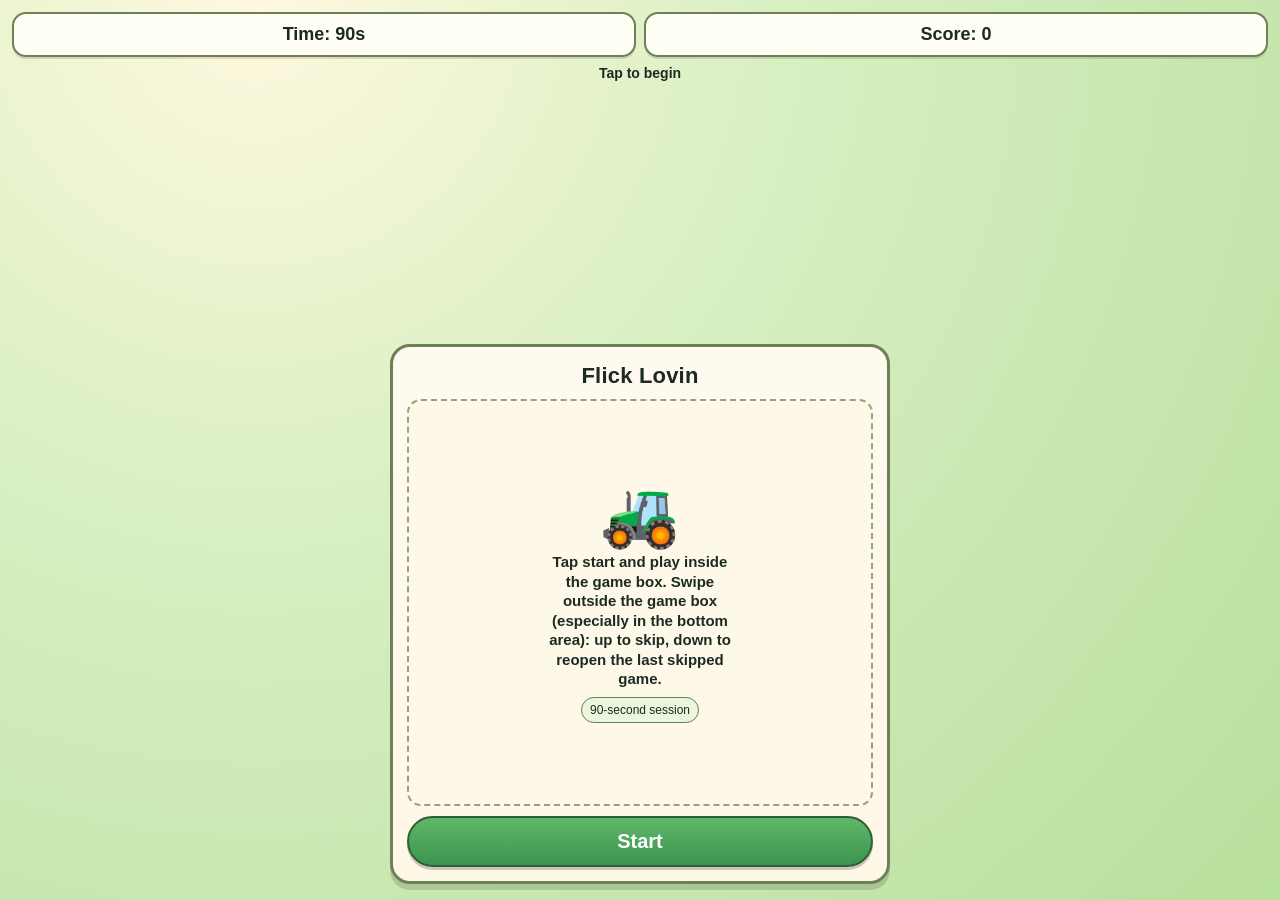
<file: comb/index.html>
<!doctype html>
<html lang="en">
<head>
  <meta charset="utf-8">
  <meta name="viewport" content="width=device-width,initial-scale=1,maximum-scale=1,user-scalable=no">
  <title>Flick Lovin</title>
  <link rel="stylesheet" href="./styles.css">
</head>
<body>
  <main class="app">
    <section class="hud">
      <div class="pill">Time: <span id="timer">90</span>s</div>
      <div class="pill">Score: <span id="score">0</span></div>
    </section>
    <div class="status" id="status">Tap to begin</div>
    <section class="card-wrap">
      <div id="card" class="card"></div>
      <div id="feedback"></div>
      <div id="confetti" class="confetti-layer"></div>
    </section>
  </main>
  <script src="./combined.js" defer></script>
</body>
</html>
</file>
<file: comb/styles.css>
:root {
      --bg1: #f6ecd2;
      --bg2: #d7efc1;
      --bg-warn-alpha: 0;
      --bg-warn-alpha-soft: 0;
      --tempo-scale: 1;
      --ink: #1c2a23;
      --accent: #2f8f46;
      --card: #fff7e6;
      --card-line: #6f7f56;
      --danger: #e95f5f;
    }
    * {
      box-sizing: border-box;
      -webkit-tap-highlight-color: transparent;
      touch-action: manipulation;
    }
    html, body {
      margin: 0;
      width: 100%;
      height: 100%;
      overflow: hidden;
      -webkit-user-select: none;
      user-select: none;
      font-family: "Trebuchet MS", "Segoe UI", sans-serif;
      color: var(--ink);
      background:
        radial-gradient(
          circle at 82% 14%,
          rgba(255, 66, 66, var(--bg-warn-alpha)) 0%,
          rgba(255, 66, 66, 0) 54%
        ),
        radial-gradient(
          circle at 16% 84%,
          rgba(255, 128, 128, var(--bg-warn-alpha-soft)) 0%,
          rgba(255, 128, 128, 0) 48%
        ),
        radial-gradient(circle at 20% 0%, #fff8df 0%, var(--bg1) 40%, var(--bg2) 100%);
    }
    .app {
      position: relative;
      width: 100%;
      height: 100%;
      display: grid;
      grid-template-rows: auto 1fr auto;
      padding: 12px 12px 16px;
      gap: 8px;
      -webkit-user-select: none;
      user-select: none;
    }
    .hud {
      display: grid;
      grid-template-columns: 1fr 1fr;
      gap: 8px;
    }
    .pill {
      border: 2px solid var(--card-line);
      background: #fffef5;
      border-radius: 14px;
      padding: 10px 12px;
      text-align: center;
      font-weight: 700;
      font-size: 18px;
      box-shadow: 0 2px 0 rgba(0, 0, 0, 0.12);
    }
    .status {
      text-align: center;
      font-size: 14px;
      min-height: 18px;
      font-weight: 700;
    }
    .card-wrap {
      position: relative;
      display: grid;
      place-items: center;
      min-height: 0;
    }
    .card {
      width: min(92vw, 500px);
      height: min(68vh, 540px);
      min-height: 360px;
      border: 3px solid var(--card-line);
      background: linear-gradient(#fffaf0, var(--card));
      border-radius: 20px;
      box-shadow: 0 6px 0 rgba(0, 0, 0, 0.14);
      padding: 16px 14px 14px;
      display: grid;
      grid-template-rows: auto minmax(0, 1fr) minmax(40px, auto);
      gap: 10px;
      user-select: none;
    }
    .card.enter {
      animation: cardIn calc(.2s * var(--tempo-scale)) ease-out;
    }
    @keyframes cardIn {
      from { transform: translateY(12px); opacity: .7; }
      to { transform: translateY(0); opacity: 1; }
    }
    .card-head {
      text-align: center;
      font-size: 22px;
      font-weight: 800;
      letter-spacing: .2px;
      touch-action: none;
    }
    .card-body {
      border: 2px dashed #93a477;
      border-radius: 14px;
      background: #fdf8e7;
      display: grid;
      place-items: center;
      text-align: center;
      padding: 14px;
      min-height: 0;
      overflow: hidden;
      position: relative;
      z-index: 1;
    }
    .card-swipe-zone {
      width: 100%;
      min-height: 40px;
      border-radius: 12px;
      border: 1px dashed rgba(83, 109, 72, 0.35);
      background: linear-gradient(to bottom, rgba(236, 246, 221, 0.36), rgba(236, 246, 221, 0.7));
      padding-bottom: max(4px, env(safe-area-inset-bottom));
      touch-action: none;
      position: relative;
      z-index: 2;
    }
    .placeholder-icon {
      font-size: 64px;
      line-height: 1;
      margin-bottom: 6px;
      animation: bob calc(1s * var(--tempo-scale)) ease-in-out infinite alternate;
    }
    @keyframes bob {
      from { transform: translateY(0); }
      to { transform: translateY(-7px); }
    }
    .hint {
      font-size: 15px;
      line-height: 1.3;
      font-weight: 700;
      max-width: 22ch;
    }
    .chip {
      margin-top: 8px;
      font-size: 12px;
      padding: 5px 8px;
      border-radius: 999px;
      border: 1px solid #64824f;
      background: #ecf6dd;
      display: inline-block;
    }
    .mini-instruction {
      margin-top: 0;
      font-size: 16px;
      font-weight: 800;
      letter-spacing: .01em;
      padding: 8px 14px;
      text-align: center;
      justify-self: center;
      line-height: 1.2;
    }
    .burger-game {
      width: 100%;
      height: 100%;
      display: grid;
      grid-template-rows: auto 1fr;
      align-items: start;
      justify-items: center;
      gap: 10px;
      cursor: url("data:image/svg+xml,%3Csvg xmlns=%27http%3A%2F%2Fwww.w3.org%2F2000%2Fsvg%27 width=%2742%27 height=%2742%27 viewBox=%270 0 28 28%27%3E%3Crect x=%272%27 y=%279%27 width=%2710%27 height=%277%27 rx=%271.5%27 fill=%27%23e6edf3%27 stroke=%27%234d5964%27 stroke-width=%271.5%27/%3E%3Cpath d=%27M12 12h13%27 stroke=%27%237b4e28%27 stroke-width=%273%27 stroke-linecap=%27round%27/%3E%3Cpath d=%27M5 10v5M8 10v5%27 stroke=%27%234d5964%27 stroke-width=%271%27/%3E%3C/svg%3E") 6 20, pointer;
    }
    .grill-scene {
      width: min(304px, 95%);
      height: 100%;
      max-height: 220px;
      border: 3px solid #5a5d63;
      border-radius: 16px;
      background: linear-gradient(#7f838a, #61666d);
      position: relative;
      display: grid;
      grid-template-columns: repeat(3, 1fr);
      align-items: center;
      justify-items: center;
      padding: 10px 8px;
      gap: 8px;
      overflow: hidden;
      cursor: inherit;
    }
    .grill-surface {
      position: absolute;
      inset: 0;
      background:
        repeating-linear-gradient(
          to bottom,
          rgba(0, 0, 0, 0.28) 0 5px,
          rgba(255, 255, 255, 0.06) 5px 12px
      );
      pointer-events: none;
    }
    .burger-smoke-layer {
      position: absolute;
      inset: 0;
      z-index: 4;
      pointer-events: none;
      overflow: hidden;
    }
    .burger-smoke {
      position: absolute;
      width: 14px;
      height: 14px;
      margin-left: -7px;
      margin-top: -7px;
      border-radius: 50%;
      background: rgba(241, 241, 241, 0.78);
      box-shadow:
        0 0 0 2px rgba(214, 214, 214, 0.3) inset,
        0 0 8px rgba(214, 214, 214, 0.3);
      animation: grillSmoke calc(.72s * var(--tempo-scale)) ease-out forwards;
    }
    @keyframes grillSmoke {
      from { opacity: .78; transform: translate(0, 0) scale(var(--ss)); }
      to { opacity: 0; transform: translate(var(--sx), var(--sy)) scale(calc(var(--ss) + .55)); }
    }
    .patty-slot {
      position: relative;
      width: min(90px, 100%);
      aspect-ratio: 1 / 1;
      border: 0;
      background: none;
      border-radius: 50%;
      padding: 0;
      touch-action: none;
      z-index: 2;
      cursor: inherit;
    }
    .patty-face {
      position: absolute;
      inset: 0;
      border-radius: 50%;
      border: 3px solid #4d3023;
      background:
        radial-gradient(circle at 24% 20%, rgba(252, 196, 162, 0.46) 0 14%, transparent 15%),
        radial-gradient(circle at 72% 30%, rgba(235, 150, 122, 0.34) 0 18%, transparent 19%),
        radial-gradient(circle at 32% 70%, rgba(120, 57, 44, 0.3) 0 24%, transparent 25%),
        radial-gradient(circle at 50% 50%, #be7056 0 52%, #99503d 75%, #713828 100%);
      box-shadow:
        inset 0 2px 2px rgba(255, 223, 200, 0.34),
        inset 0 -10px 12px rgba(45, 20, 14, 0.34),
        0 5px 0 rgba(53, 30, 21, 0.44);
      transition:
        background calc(.16s * var(--tempo-scale)) ease,
        border-color calc(.16s * var(--tempo-scale)) ease,
        transform calc(.16s * var(--tempo-scale)) ease,
        box-shadow calc(.16s * var(--tempo-scale)) ease;
    }
    .patty-face::before,
    .patty-face::after {
      content: "";
      position: absolute;
      pointer-events: none;
    }
    .patty-face::before {
      inset: 14% 12%;
      border-radius: 50%;
      background: repeating-linear-gradient(
        -17deg,
        rgba(104, 54, 39, 0.58) 0 7px,
        rgba(160, 92, 72, 0.24) 7px 13px
      );
      opacity: 0.52;
    }
    .patty-face::after {
      left: 16%;
      right: 16%;
      top: 45%;
      height: 32%;
      border-radius: 999px;
      background: linear-gradient(
        to bottom,
        transparent 0%,
        transparent 18%,
        rgba(66, 33, 24, 0.55) 18%,
        rgba(66, 33, 24, 0.55) 36%,
        transparent 36%,
        transparent 52%,
        rgba(66, 33, 24, 0.5) 52%,
        rgba(66, 33, 24, 0.5) 68%,
        transparent 68%,
        transparent 84%,
        rgba(66, 33, 24, 0.48) 84%,
        rgba(66, 33, 24, 0.48) 100%
      );
      transform: rotate(-4deg);
      opacity: 0.74;
    }
    .patty-mark {
      position: absolute;
      left: 50%;
      top: 53%;
      width: 62%;
      height: 24%;
      margin-left: -31%;
      margin-top: -12%;
      border-radius: 999px;
      background: linear-gradient(
        to bottom,
        rgba(48, 24, 18, 0.66) 0%,
        rgba(48, 24, 18, 0.66) 18%,
        transparent 18%,
        transparent 41%,
        rgba(48, 24, 18, 0.56) 41%,
        rgba(48, 24, 18, 0.56) 60%,
        transparent 60%,
        transparent 83%,
        rgba(48, 24, 18, 0.52) 83%,
        rgba(48, 24, 18, 0.52) 100%
      );
      transform: rotate(-5deg);
      opacity: 0.8;
      transition:
        background calc(.16s * var(--tempo-scale)) ease,
        opacity calc(.16s * var(--tempo-scale)) ease,
        transform calc(.16s * var(--tempo-scale)) ease;
    }
    .patty-slot.is-flipped .patty-face {
      border-color: #3a281f;
      background:
        radial-gradient(circle at 24% 22%, rgba(173, 111, 82, 0.3) 0 12%, transparent 13%),
        radial-gradient(circle at 70% 32%, rgba(110, 62, 45, 0.36) 0 18%, transparent 19%),
        radial-gradient(circle at 34% 68%, rgba(60, 32, 24, 0.32) 0 22%, transparent 23%),
        radial-gradient(circle at 50% 50%, #86513a 0 50%, #643a2a 74%, #492a1f 100%);
      box-shadow:
        inset 0 1px 1px rgba(241, 190, 151, 0.18),
        inset 0 -11px 13px rgba(24, 11, 8, 0.42),
        0 5px 0 rgba(37, 21, 15, 0.5);
      transform: scale(1.03);
    }
    .patty-slot.is-flipped .patty-face::before {
      background: repeating-linear-gradient(
        -17deg,
        rgba(68, 34, 25, 0.64) 0 7px,
        rgba(104, 55, 40, 0.3) 7px 13px
      );
      opacity: 0.42;
    }
    .patty-slot.is-flipped .patty-face::after {
      background: linear-gradient(
        to bottom,
        transparent 0%,
        transparent 16%,
        rgba(34, 16, 12, 0.7) 16%,
        rgba(34, 16, 12, 0.7) 35%,
        transparent 35%,
        transparent 50%,
        rgba(34, 16, 12, 0.65) 50%,
        rgba(34, 16, 12, 0.65) 67%,
        transparent 67%,
        transparent 82%,
        rgba(34, 16, 12, 0.62) 82%,
        rgba(34, 16, 12, 0.62) 100%
      );
      opacity: 0.88;
    }
    .patty-slot.is-flipped .patty-mark {
      background: linear-gradient(
        to bottom,
        rgba(28, 12, 9, 0.76) 0%,
        rgba(28, 12, 9, 0.76) 20%,
        transparent 20%,
        transparent 42%,
        rgba(28, 12, 9, 0.68) 42%,
        rgba(28, 12, 9, 0.68) 61%,
        transparent 61%,
        transparent 84%,
        rgba(28, 12, 9, 0.64) 84%,
        rgba(28, 12, 9, 0.64) 100%
      );
      transform: rotate(-2deg);
      opacity: 0.92;
    }
    .burger-chip {
      margin-top: 2px;
      font-size: 16px;
      font-weight: 800;
      letter-spacing: .01em;
      padding: 8px 14px;
    }    .plant-game {
      width: 100%;
      height: 100%;
      position: relative;
      display: grid;
      grid-template-rows: auto 1fr auto;
      gap: 10px;
      align-items: start;
      justify-items: center;
    }
    .garden-bed {
      width: min(300px, 95%);
      height: 100%;
      max-height: 220px;
      position: relative;
      z-index: 1;
      border: 3px solid #6a8655;
      border-radius: 16px;
      background:
        linear-gradient(to top, #9a6f42 0 30%, #d7bf95 30% 42%, #b7d79b 42% 100%);
      display: grid;
      grid-template-columns: repeat(3, 1fr);
      align-items: end;
      gap: 6px;
      padding: 10px 8px 8px;
    }
    .plant-slot {
      position: relative;
      border: 0;
      background: none;
      height: 100%;
      min-height: 140px;
      padding: 0;
      touch-action: none;
    }
    .plant-pot {
      position: absolute;
      left: 50%;
      bottom: 6px;
      width: 52px;
      height: 38px;
      margin-left: -26px;
      border-radius: 8px 8px 14px 14px;
      border: 3px solid #644427;
      background: linear-gradient(#d08f4f, #a86435);
      box-shadow: inset 0 -6px 0 rgba(0, 0, 0, 0.15);
    }
    .plant-stem {
      position: absolute;
      left: 50%;
      bottom: 42px;
      width: 8px;
      height: 46px;
      margin-left: -4px;
      border-radius: 999px;
      background: #4f7a34;
      transition:
        transform calc(.15s * var(--tempo-scale)) ease,
        background calc(.15s * var(--tempo-scale)) ease;
    }
    .plant-leaf {
      position: absolute;
      bottom: 72px;
      width: 30px;
      height: 16px;
      border: 3px solid #44692f;
      background: #78b64d;
      border-radius: 20px 20px 20px 4px;
      transform-origin: center;
      transition:
        transform calc(.15s * var(--tempo-scale)) ease,
        background calc(.15s * var(--tempo-scale)) ease,
        border-color calc(.15s * var(--tempo-scale)) ease;
    }
    .leaf-a {
      left: 50%;
      margin-left: -30px;
      transform: rotate(-24deg);
    }
    .leaf-b {
      left: 50%;
      margin-left: 0;
      transform: scaleX(-1) rotate(-24deg);
    }
    .plant-state {
      position: absolute;
      left: 50%;
      top: 8px;
      margin-left: -20px;
      width: 40px;
      height: 30px;
      border-radius: 999px;
      border: 2px solid #587348;
      background: #edf5d8;
      font-size: 16px;
      font-weight: 900;
      display: grid;
      place-items: center;
      color: #2a4b2f;
      letter-spacing: .2px;
    }
    .plant-slot.is-dry .plant-stem {
      background: #647a4f;
      transform: skewX(-5deg);
    }
    .plant-slot.is-dry .plant-leaf {
      background: #99ad7f;
      border-color: #6d8059;
      transform: rotate(-38deg) scale(.96);
    }
    .plant-slot.is-dry .leaf-b {
      transform: scaleX(-1) rotate(-38deg) scale(.96);
    }
    .plant-slot.is-dry .plant-state {
      background: #f8e8d0;
      border-color: #8e6b3a;
      color: #8b4a2f;
    }
    .can-lane {
      width: min(300px, 95%);
      height: 92px;
      border-radius: 14px;
      border: 2px dashed #8aa270;
      background: #eff8de;
      position: relative;
      z-index: 2;
      overflow: visible;
    }
    .watering-can {
      position: absolute;
      left: 12px;
      top: 24px;
      z-index: 3;
      width: 96px;
      height: 58px;
      border: 0;
      background: none;
      padding: 0;
      touch-action: none;
      cursor: grab;
    }
    .watering-can:active {
      cursor: grabbing;
    }
    .can-body {
      position: absolute;
      left: 8px;
      top: 14px;
      width: 52px;
      height: 34px;
      border-radius: 8px;
      border: 3px solid #335f84;
      background: linear-gradient(#8fd1ff, #5ba8df);
    }
    .can-top {
      position: absolute;
      left: 16px;
      top: 8px;
      width: 34px;
      height: 10px;
      border-radius: 999px;
      border: 3px solid #335f84;
      background: #c6ecff;
    }
    .can-spout {
      position: absolute;
      right: 9px;
      top: 19px;
      width: 34px;
      height: 12px;
      border-radius: 0 999px 999px 0;
      border: 3px solid #335f84;
      border-left-width: 0;
      background: #74b9ea;
    }
    .can-handle {
      position: absolute;
      left: 2px;
      top: 12px;
      width: 20px;
      height: 30px;
      border-radius: 999px 0 0 999px;
      border: 3px solid #335f84;
      border-right-width: 0;
      background: none;
    }
    .plant-chip {
      margin-top: 0;
    }
    .letterfill-game {
      --letterfill-cell-size: clamp(34px, 10vw, 42px);
      width: 100%;
      height: 100%;
      display: grid;
      grid-template-rows: minmax(58px, auto) auto 1fr;
      align-content: start;
      justify-items: center;
      gap: 12px;
    }
    .letterfill-board {
      width: min(100%, calc((var(--letterfill-cell-size) * 5) + 24px));
      display: block;
      margin-top: 6px;
    }
    .letterfill-row {
      display: grid;
      gap: 6px;
      align-items: stretch;
      width: 100%;
      justify-content: center;
    }
    .letterfill-row.is-app {
      grid-template-columns: repeat(3, var(--letterfill-cell-size));
    }
    .letterfill-row.is-lovin {
      grid-template-columns: repeat(5, var(--letterfill-cell-size));
      margin-top: 6px;
    }
    .letterfill-slot {
      width: var(--letterfill-cell-size);
      min-height: var(--letterfill-cell-size);
      border-radius: 9px;
      border: 2px solid #718365;
      background: #f9fff2;
      box-shadow: inset 0 -2px 0 rgba(0, 0, 0, 0.09);
      font-size: calc(var(--letterfill-cell-size) - 2px);
      font-weight: 900;
      line-height: 1;
      letter-spacing: .02em;
      color: #2f4a2f;
      padding: 0;
      transition:
        border-color calc(.14s * var(--tempo-scale)) ease,
        background calc(.14s * var(--tempo-scale)) ease;
    }
    .letterfill-slot.is-fixed {
      background: #eef5e2;
      border-color: #79896d;
      color: #395036;
      cursor: default;
    }
    .letterfill-slot.is-missing {
      background: #fff8e3;
      border-color: #9e854a;
      color: #8d6824;
    }
    .letterfill-slot.is-filled {
      background: #dff2d7;
      border-color: #588153;
      color: #26482b;
    }
    .letterfill-tiles {
      width: calc((var(--letterfill-cell-size) * 2) + 6px);
      display: grid;
      grid-template-columns: repeat(2, var(--letterfill-cell-size));
      gap: 6px;
      justify-content: center;
      margin-top: 12px;
    }
    .letterfill-tile {
      width: var(--letterfill-cell-size);
      height: var(--letterfill-cell-size);
      border-radius: 9px;
      border: 2px solid #637e56;
      background: linear-gradient(#edf8de, #d7edc4);
      box-shadow:
        inset 0 -3px 0 rgba(0, 0, 0, 0.11),
        0 2px 0 rgba(0, 0, 0, 0.1);
      font-size: calc(var(--letterfill-cell-size) - 2px);
      font-weight: 900;
      line-height: 1;
      letter-spacing: .03em;
      color: #2b4a2c;
      padding: 0;
      transition:
        border-color calc(.14s * var(--tempo-scale)) ease,
        background calc(.14s * var(--tempo-scale)) ease,
        opacity calc(.14s * var(--tempo-scale)) ease;
      touch-action: none;
      cursor: grab;
    }
    .letterfill-slot:active,
    .letterfill-tile:active {
      transform: none;
    }
    .letterfill-slot:focus,
    .letterfill-slot:focus-visible,
    .letterfill-tile:focus,
    .letterfill-tile:focus-visible {
      outline: none;
      box-shadow: none;
      transform: none;
    }
    .letterfill-tile.is-dragging {
      border-color: #3d7e52;
      background: linear-gradient(#d8f5c7, #bde7a9);
      box-shadow: inset 0 -3px 0 rgba(0, 0, 0, 0.14);
      opacity: 0.72;
      cursor: grabbing;
      transform: none;
    }
    .letterfill-tile.is-used {
      opacity: 0.42;
      border-color: #7b8b75;
      background: linear-gradient(#edf2e7, #d9dfd1);
      cursor: default;
    }
    .letterfill-drag-ghost {
      position: fixed;
      left: 0;
      top: 0;
      width: var(--letterfill-cell-size);
      height: var(--letterfill-cell-size);
      margin-left: calc(var(--letterfill-cell-size) * -0.5);
      margin-top: calc(var(--letterfill-cell-size) * -0.5);
      border-radius: 9px;
      border: 2px solid #3d7e52;
      background: linear-gradient(#d8f5c7, #bde7a9);
      box-shadow:
        inset 0 -3px 0 rgba(0, 0, 0, 0.14),
        0 5px 10px rgba(0, 0, 0, 0.2);
      display: grid;
      place-items: center;
      font-size: calc(var(--letterfill-cell-size) - 2px);
      font-weight: 900;
      letter-spacing: .03em;
      color: #254429;
      pointer-events: none;
      z-index: 20;
      transform: rotate(-4deg);
    }
    .letterfill-slot.is-invalid,
    .letterfill-tile.is-invalid {
      animation: letterfillInvalid calc(.18s * var(--tempo-scale)) ease;
      border-color: #b66161;
    }
    @keyframes letterfillInvalid {
      0%, 100% { transform: translateX(0); }
      30% { transform: translateX(-3px); }
      60% { transform: translateX(3px); }
    }
    .letterfill-chip {
      margin-top: 0;
      align-self: stretch;
      display: flex;
      align-items: center;
      justify-content: center;
    }
    .vanish-game {
      width: 100%;
      height: 100%;
      display: grid;
      grid-template-rows: auto 1fr;
      align-items: start;
      justify-items: center;
      gap: 10px;
    }
    .vanish-scene {
      width: min(300px, 95%);
      height: 100%;
      max-height: 238px;
      border: 3px solid #5e6180;
      border-radius: 16px;
      background:
        radial-gradient(circle at 30% 20%, #2f3955 0%, #1d2236 45%, #101423 100%);
      box-shadow: inset 0 -8px 0 rgba(0, 0, 0, 0.3);
      padding: 12px;
      display: grid;
      place-items: center;
    }
    .vanish-grid {
      width: min(236px, 100%);
      height: min(236px, 100%);
      display: grid;
      grid-template-columns: repeat(4, 1fr);
      grid-template-rows: repeat(4, 1fr);
      gap: 7px;
    }
    .vanish-tile {
      position: relative;
      border: 2px solid #5a5f75;
      border-radius: 10px;
      background: linear-gradient(#868ca5, #62687f);
      box-shadow:
        inset 0 -3px 0 rgba(0, 0, 0, 0.22),
        0 0 0 1px rgba(255, 255, 255, 0.06);
      padding: 0;
      touch-action: manipulation;
      transition:
        background calc(.16s * var(--tempo-scale)) ease,
        border-color calc(.16s * var(--tempo-scale)) ease,
        box-shadow calc(.16s * var(--tempo-scale)) ease,
        transform calc(.1s * var(--tempo-scale)) ease;
    }
    .vanish-tile:active {
      transform: scale(0.97);
    }
    .vanish-tile.is-safe-preview,
    .vanish-tile.is-revealed {
      border-color: #4eaf6d;
      background: linear-gradient(#80d993, #54a967);
      box-shadow:
        inset 0 -3px 0 rgba(0, 0, 0, 0.18),
        0 0 10px rgba(111, 230, 149, 0.35);
    }
    .vanish-tile.is-pit-flash {
      border-color: #c24f4f;
      background: linear-gradient(#ee8484, #cc5f5f);
      box-shadow: inset 0 -3px 0 rgba(0, 0, 0, 0.22);
    }
    .vanish-tile.is-avatar::before {
      content: "";
      position: absolute;
      left: 50%;
      top: 50%;
      width: 52%;
      height: 52%;
      border-radius: 50%;
      border: 2px solid #2f5635;
      background: radial-gradient(circle at 38% 36%, #fdf2cf 0 25%, #d2bc83 65%, #9f8657 100%);
      transform: translate(-50%, -50%);
      box-shadow: 0 1px 0 rgba(0, 0, 0, 0.3);
    }
    .vanish-marker {
      position: absolute;
      right: 6px;
      top: 4px;
      font-size: 11px;
      line-height: 1;
      font-weight: 900;
      color: #f2f5ff;
      text-shadow: 0 1px 0 rgba(0, 0, 0, 0.45);
      pointer-events: none;
    }
    .vanish-tile.is-start .vanish-marker {
      color: #fff6d2;
    }
    .vanish-tile.is-goal .vanish-marker {
      color: #ffe07e;
      font-size: 12px;
    }
    .vanish-chip {
      margin-top: 0;
    }
    .eightball-game {
      width: 100%;
      height: 100%;
      display: grid;
      grid-template-rows: auto 1fr auto;
      gap: 10px;
      align-items: start;
      justify-items: center;
    }
    .eightball-table {
      width: min(304px, 95%);
      height: 100%;
      max-height: 238px;
      border: 3px solid #5b3a1f;
      border-radius: 18px;
      position: relative;
      overflow: hidden;
      background:
        radial-gradient(circle at 20% 18%, rgba(255, 255, 255, 0.24) 0%, rgba(255, 255, 255, 0) 36%),
        linear-gradient(145deg, #247944, #165a32);
      box-shadow:
        inset 0 0 0 8px #8d5f36,
        inset 0 -6px 0 rgba(0, 0, 0, 0.2);
      touch-action: none;
      cursor: crosshair;
    }
    .eightball-pocket-layer {
      position: absolute;
      inset: 0;
      pointer-events: none;
    }
    .eightball-pocket {
      position: absolute;
      width: 40px;
      height: 40px;
      margin-left: -20px;
      margin-top: -20px;
      border-radius: 50%;
      background: #142112;
      border: 2px solid #2d3d27;
      box-shadow: inset 0 0 8px rgba(0, 0, 0, 0.6);
      pointer-events: none;
    }
    .eightball-pocket.is-target {
      border-color: #d6cf66;
      box-shadow:
        inset 0 0 8px rgba(0, 0, 0, 0.58),
        0 0 0 2px rgba(247, 226, 102, 0.35),
        0 0 16px rgba(255, 234, 97, 0.45);
      animation: eightballPocketPulse calc(1.15s * var(--tempo-scale)) ease-in-out infinite;
    }
    @keyframes eightballPocketPulse {
      0%, 100% { transform: scale(1); }
      50% { transform: scale(1.06); }
    }
    .eightball-ball {
      position: absolute;
      width: 22px;
      height: 22px;
      border-radius: 50%;
      border: 2px solid rgba(18, 25, 18, 0.65);
      pointer-events: none;
      transition:
        opacity calc(.16s * var(--tempo-scale)) linear,
        transform calc(.2s * var(--tempo-scale)) ease-out;
      box-shadow: 0 2px 2px rgba(0, 0, 0, 0.35);
    }
    .eightball-cueball {
      background:
        radial-gradient(circle at 34% 32%, #ffffff 0%, #ffffff 38%, #d7dadf 100%);
    }
    .eightball-eightball {
      display: grid;
      place-items: center;
      background:
        radial-gradient(circle at 35% 28%, #6a6a6a 0%, #2a2a2a 30%, #0f0f0f 100%);
      color: #f7f7f7;
      font-size: 10px;
      font-weight: 900;
      text-shadow: 0 1px 0 rgba(0, 0, 0, 0.4);
    }
    .eightball-label {
      width: 12px;
      height: 12px;
      border-radius: 50%;
      background: rgba(255, 255, 255, 0.92);
      color: #171717;
      line-height: 12px;
      text-align: center;
      font-size: 8px;
      font-weight: 900;
    }
    .eightball-ball.is-pocketed {
      opacity: 0;
      transform: scale(0.45);
    }
    .eightball-aim {
      position: absolute;
      inset: 0;
      pointer-events: none;
      opacity: 0;
      transition: opacity calc(.1s * var(--tempo-scale)) linear;
    }
    .eightball-aim.is-visible {
      opacity: 1;
    }
    .eightball-aim-line {
      position: absolute;
      left: 0;
      top: 0;
      height: 4px;
      border-radius: 999px;
      transform-origin: left center;
      background: linear-gradient(to right, rgba(255, 255, 255, 0.9), rgba(255, 255, 255, 0.1));
      box-shadow: 0 0 6px rgba(255, 255, 255, 0.45);
    }
    .eightball-cue-stick {
      position: absolute;
      left: 0;
      top: 0;
      height: 6px;
      border-radius: 999px;
      transform-origin: left center;
      border: 1px solid #6b4629;
      background: linear-gradient(to right, #b88553, #8f633d 70%, #6f4a2f 100%);
      box-shadow: inset 0 1px 0 rgba(255, 255, 255, 0.24);
    }
    .eightball-chip,
    .eightball-status {
      margin-top: 0;
      text-align: center;
    }
    .eightball-status {
      font-size: 13px;
      min-width: min(304px, 95%);
      background: #f2f6df;
    }
    .is-hidden {
      display: none;
    }
    .btn {
      border: 2px solid #2f5f39;
      background: linear-gradient(#60b86c, #3b944d);
      color: #fff;
      border-radius: 999px;
      font-size: 20px;
      font-weight: 900;
      padding: 12px 22px;
      box-shadow: 0 3px 0 rgba(0, 0, 0, 0.2);
    }
    .btn:active {
      transform: translateY(1px);
    }
    .swipe-cue {
      align-self: end;
      text-align: center;
      font-size: 18px;
      font-weight: 900;
      letter-spacing: .6px;
      color: #2f5f39;
      animation: cue calc(1s * var(--tempo-scale)) infinite ease-in-out;
    }
    @keyframes cue {
      0%, 100% { transform: translateY(0); opacity: .75; }
      50% { transform: translateY(-7px); opacity: 1; }
    }
    .toast {
      position: absolute;
      top: -36px;
      left: 50%;
      transform: translateX(-50%);
      color: #fff;
      background: #1f9d45;
      border: 2px solid #0b6829;
      border-radius: 10px;
      font-weight: 900;
      padding: 8px 12px;
      box-shadow: 0 4px 0 rgba(0, 0, 0, 0.2);
      animation: toastIn calc(.7s * var(--tempo-scale)) ease forwards;
      pointer-events: none;
    }
    @keyframes toastIn {
      0% { opacity: 0; transform: translate(-50%, 8px); }
      20% { opacity: 1; transform: translate(-50%, 0); }
      80% { opacity: 1; transform: translate(-50%, -2px); }
      100% { opacity: 0; transform: translate(-50%, -10px); }
    }
    .confetti-layer {
      position: absolute;
      inset: 0;
      pointer-events: none;
      overflow: hidden;
    }
    .confetti {
      position: absolute;
      width: 8px;
      height: 12px;
      border-radius: 2px;
      animation: pop calc(.7s * var(--tempo-scale)) ease-out forwards;
    }
    @keyframes pop {
      from { opacity: 1; transform: translate(var(--x), var(--y)) rotate(0deg); }
      to { opacity: 0; transform: translate(calc(var(--x) + var(--dx)), calc(var(--y) + var(--dy))) rotate(360deg); }
    }
</file>
